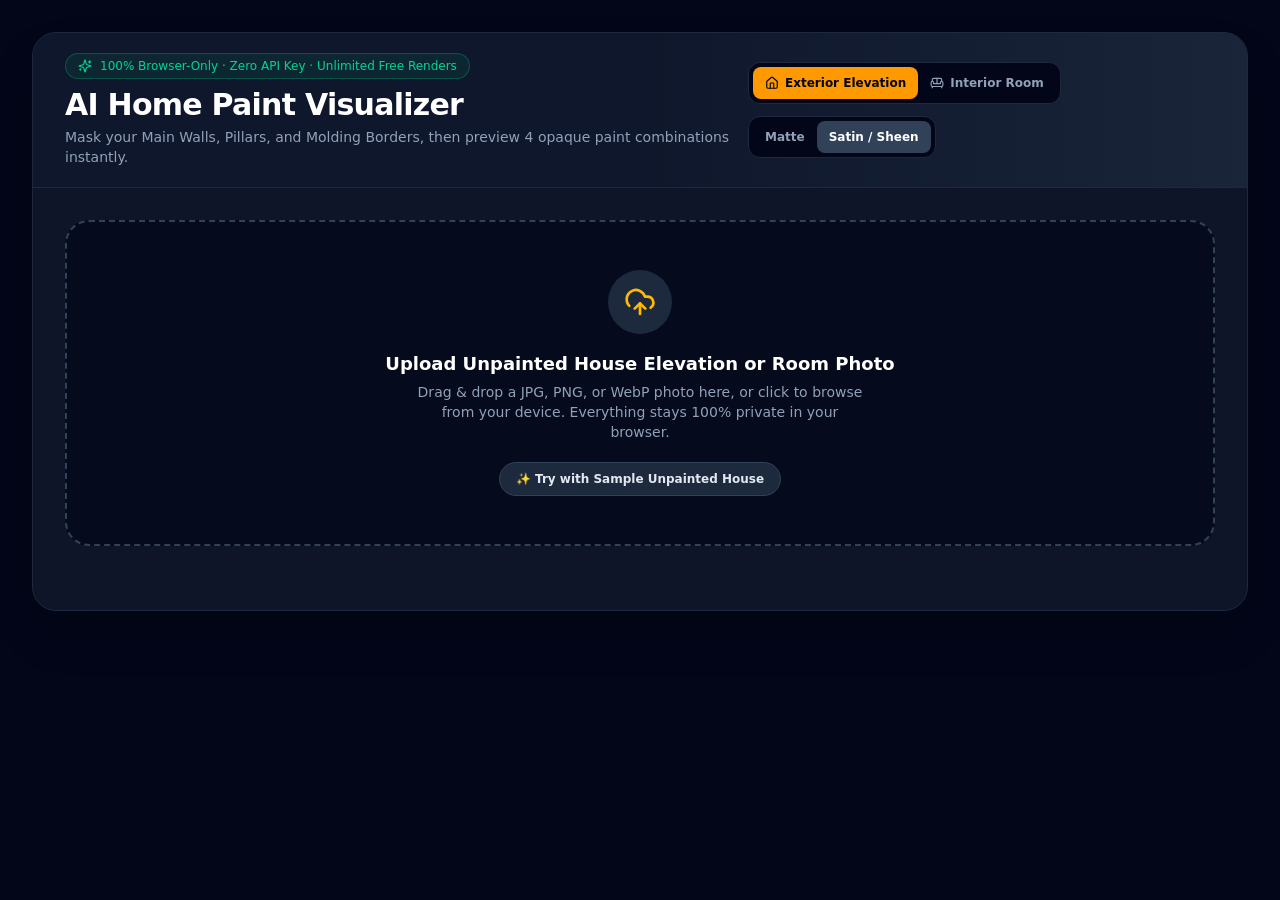
<file: krishnasaleschampa/visualizer/index.html>
<!doctype html>
<html lang="en">
  <head>
    <meta charset="UTF-8" />
    <meta name="viewport" content="width=device-width, initial-scale=1.0" />
    <title>AI Home Paint Visualizer</title>
    <link rel="stylesheet" href="./assets/index-DxfOjMJf.css">
  </head>
  <body class="bg-slate-950 text-slate-100 antialiased">
    <div id="root"></div>
    <script defer src="./assets/app.iife.js"></script>
  </body>
</html>
</file>
<file: krishnasaleschampa/visualizer/assets/index-DxfOjMJf.css>
/*! tailwindcss v4.3.5 | MIT License | https://tailwindcss.com */@layer properties{@supports (((-webkit-hyphens:none)) and (not (margin-trim:block))) or ((-moz-orient:inline) and (not (color:rgb(from red r g b)))){*,:before,:after,::backdrop{--tw-space-y-reverse:0;--tw-border-style:solid;--tw-gradient-position:initial;--tw-gradient-from:#0000;--tw-gradient-via:#0000;--tw-gradient-to:#0000;--tw-gradient-stops:initial;--tw-gradient-via-stops:initial;--tw-gradient-from-position:0%;--tw-gradient-via-position:50%;--tw-gradient-to-position:100%;--tw-font-weight:initial;--tw-tracking:initial;--tw-shadow:0 0 #0000;--tw-shadow-color:initial;--tw-shadow-alpha:100%;--tw-inset-shadow:0 0 #0000;--tw-inset-shadow-color:initial;--tw-inset-shadow-alpha:100%;--tw-ring-color:initial;--tw-ring-shadow:0 0 #0000;--tw-inset-ring-color:initial;--tw-inset-ring-shadow:0 0 #0000;--tw-ring-inset:initial;--tw-ring-offset-width:0px;--tw-ring-offset-color:#fff;--tw-ring-offset-shadow:0 0 #0000;--tw-blur:initial;--tw-brightness:initial;--tw-contrast:initial;--tw-grayscale:initial;--tw-hue-rotate:initial;--tw-invert:initial;--tw-opacity:initial;--tw-saturate:initial;--tw-sepia:initial;--tw-drop-shadow:initial;--tw-drop-shadow-color:initial;--tw-drop-shadow-alpha:100%;--tw-drop-shadow-size:initial;--tw-backdrop-blur:initial;--tw-backdrop-brightness:initial;--tw-backdrop-contrast:initial;--tw-backdrop-grayscale:initial;--tw-backdrop-hue-rotate:initial;--tw-backdrop-invert:initial;--tw-backdrop-opacity:initial;--tw-backdrop-saturate:initial;--tw-backdrop-sepia:initial}}}@layer theme{:root,:host{--font-sans:-apple-system, BlinkMacSystemFont, "Segoe UI", Roboto, "Helvetica Neue", "Noto Sans", Arial, sans-serif, "Apple Color Emoji", "Segoe UI Emoji", "Segoe UI Symbol", "Noto Color Emoji";--font-mono:ui-monospace, SFMono-Regular, Menlo, Monaco, Consolas, "Liberation Mono", "Courier New", monospace;--color-red-300:oklch(80.8% .114 19.571);--color-red-500:oklch(63.7% .237 25.331);--color-amber-300:oklch(87.9% .169 91.605);--color-amber-400:oklch(82.8% .189 84.429);--color-amber-500:oklch(76.9% .188 70.08);--color-emerald-400:oklch(76.5% .177 163.223);--color-emerald-500:oklch(69.6% .17 162.48);--color-slate-100:oklch(96.8% .007 247.896);--color-slate-200:oklch(92.9% .013 255.508);--color-slate-300:oklch(86.9% .022 252.894);--color-slate-400:oklch(70.4% .04 256.788);--color-slate-600:oklch(44.6% .043 257.281);--color-slate-700:oklch(37.2% .044 257.287);--color-slate-800:oklch(27.9% .041 260.031);--color-slate-900:oklch(20.8% .042 265.755);--color-slate-950:oklch(12.9% .042 264.695);--color-black:#000;--color-white:#fff;--spacing:.25rem;--container-xs:20rem;--container-md:28rem;--container-4xl:56rem;--container-7xl:80rem;--text-xs:.75rem;--text-xs--line-height:calc(1 / .75);--text-sm:.875rem;--text-sm--line-height:calc(1.25 / .875);--text-base:1rem;--text-base--line-height: 1.5 ;--text-lg:1.125rem;--text-lg--line-height:calc(1.75 / 1.125);--text-2xl:1.5rem;--text-2xl--line-height:calc(2 / 1.5);--text-3xl:1.875rem;--text-3xl--line-height: 1.2 ;--font-weight-medium:500;--font-weight-semibold:600;--font-weight-bold:700;--tracking-tight:-.025em;--tracking-wide:.025em;--tracking-wider:.05em;--radius-md:.375rem;--radius-lg:.5rem;--radius-xl:.75rem;--radius-2xl:1rem;--radius-3xl:1.5rem;--blur-sm:8px;--default-transition-duration:.15s;--default-transition-timing-function:cubic-bezier(.4, 0, .2, 1);--default-font-family:var(--font-sans);--default-mono-font-family:var(--font-mono)}}@layer base{*,:after,:before,::backdrop{box-sizing:border-box;border:0 solid;margin:0;padding:0}::file-selector-button{box-sizing:border-box;border:0 solid;margin:0;padding:0}html,:host{-webkit-text-size-adjust:100%;-moz-tab-size:4;tab-size:4;line-height:1.5;font-family:var(--default-font-family,-apple-system, BlinkMacSystemFont, "Segoe UI", Roboto, "Helvetica Neue", "Noto Sans", Arial, sans-serif, "Apple Color Emoji", "Segoe UI Emoji", "Segoe UI Symbol", "Noto Color Emoji");font-feature-settings:var(--default-font-feature-settings,normal);font-variation-settings:var(--default-font-variation-settings,normal);-webkit-tap-highlight-color:transparent}hr{height:0;color:inherit;border-top-width:1px}abbr:where([title]){-webkit-text-decoration:underline dotted;text-decoration:underline dotted}h1,h2,h3,h4,h5,h6{font-size:inherit;font-weight:inherit}a{color:inherit;-webkit-text-decoration:inherit;text-decoration:inherit}b,strong{font-weight:bolder}code,kbd,samp,pre{font-family:var(--default-mono-font-family,ui-monospace, SFMono-Regular, Menlo, Monaco, Consolas, "Liberation Mono", "Courier New", monospace);font-feature-settings:var(--default-mono-font-feature-settings,normal);font-variation-settings:var(--default-mono-font-variation-settings,normal);font-size:1em}small{font-size:80%}sub,sup{vertical-align:baseline;font-size:75%;line-height:0;position:relative}sub{bottom:-.25em}sup{top:-.5em}table{text-indent:0;border-color:inherit;border-collapse:collapse}:-moz-focusring:where(:not(iframe)){outline:auto}progress{vertical-align:baseline}summary{display:list-item}ol,ul,menu{list-style:none}img,svg,video,canvas,audio,iframe,embed,object{vertical-align:middle;display:block}img,video{max-width:100%;height:auto}button,input,select,optgroup,textarea{font:inherit;font-feature-settings:inherit;font-variation-settings:inherit;letter-spacing:inherit;color:inherit;opacity:1;background-color:#0000;border-radius:0}::file-selector-button{font:inherit;font-feature-settings:inherit;font-variation-settings:inherit;letter-spacing:inherit;color:inherit;opacity:1;background-color:#0000;border-radius:0}:where(select:is([multiple],[size])) optgroup{font-weight:bolder}:where(select:is([multiple],[size])) optgroup option{padding-inline-start:20px}::file-selector-button{margin-inline-end:4px}::placeholder{opacity:1}@supports (not ((-webkit-appearance:-apple-pay-button))) or (contain-intrinsic-size:1px){::placeholder{color:currentColor}@supports (color:color-mix(in lab,red,red)){::placeholder{color:color-mix(in oklab,currentcolor 50%,transparent)}}}textarea{resize:vertical}::-webkit-search-decoration{-webkit-appearance:none}::-webkit-date-and-time-value{min-height:1lh;text-align:inherit}::-webkit-datetime-edit{display:inline-flex}::-webkit-datetime-edit-fields-wrapper{padding:0}::-webkit-datetime-edit{padding-block:0}::-webkit-datetime-edit-year-field{padding-block:0}::-webkit-datetime-edit-month-field{padding-block:0}::-webkit-datetime-edit-day-field{padding-block:0}::-webkit-datetime-edit-hour-field{padding-block:0}::-webkit-datetime-edit-minute-field{padding-block:0}::-webkit-datetime-edit-second-field{padding-block:0}::-webkit-datetime-edit-millisecond-field{padding-block:0}::-webkit-datetime-edit-meridiem-field{padding-block:0}::-webkit-calendar-picker-indicator{line-height:1}:-moz-ui-invalid{box-shadow:none}button,input:where([type=button],[type=reset],[type=submit]){-webkit-appearance:button;-moz-appearance:button;appearance:button}::file-selector-button{-webkit-appearance:button;-moz-appearance:button;appearance:button}::-webkit-inner-spin-button{height:auto}::-webkit-outer-spin-button{height:auto}[hidden]:where(:not([hidden=until-found])){display:none!important}body{font-family:Inter,system-ui,-apple-system,BlinkMacSystemFont,Segoe UI,Roboto,sans-serif}}@layer components;@layer utilities{.pointer-events-none{pointer-events:none}.visible{visibility:visible}.absolute{position:absolute}.fixed{position:fixed}.relative{position:relative}.inset-0{top:0;right:0;bottom:0;left:0}.top-0{top:0}.top-3{top:calc(var(--spacing) * 3)}.right-3{right:calc(var(--spacing) * 3)}.bottom-0{bottom:0}.left-3{left:calc(var(--spacing) * 3)}.z-50{z-index:50}.mx-auto{margin-inline:auto}.mt-1{margin-top:var(--spacing)}.mt-5{margin-top:calc(var(--spacing) * 5)}.mb-2{margin-bottom:calc(var(--spacing) * 2)}.mb-4{margin-bottom:calc(var(--spacing) * 4)}.block{display:block}.flex{display:flex}.grid{display:grid}.hidden{display:none}.inline-flex{display:inline-flex}.aspect-\[16\/10\]{aspect-ratio:16/10}.h-3{height:calc(var(--spacing) * 3)}.h-3\.5{height:calc(var(--spacing) * 3.5)}.h-4{height:calc(var(--spacing) * 4)}.h-5{height:calc(var(--spacing) * 5)}.h-8{height:calc(var(--spacing) * 8)}.h-16{height:calc(var(--spacing) * 16)}.h-auto{height:auto}.h-full{height:100%}.max-h-\[540px\]{max-height:540px}.min-h-screen{min-height:100vh}.w-0\.5{width:calc(var(--spacing) * .5)}.w-3{width:calc(var(--spacing) * 3)}.w-3\.5{width:calc(var(--spacing) * 3.5)}.w-4{width:calc(var(--spacing) * 4)}.w-5{width:calc(var(--spacing) * 5)}.w-8{width:calc(var(--spacing) * 8)}.w-10{width:calc(var(--spacing) * 10)}.w-16{width:calc(var(--spacing) * 16)}.w-auto{width:auto}.w-full{width:100%}.max-w-4xl{max-width:var(--container-4xl)}.max-w-7xl{max-width:var(--container-7xl)}.max-w-full{max-width:100%}.max-w-md{max-width:var(--container-md)}.max-w-xs{max-width:var(--container-xs)}.flex-1{flex:1}.shrink-0{flex-shrink:0}.cursor-crosshair{cursor:crosshair}.cursor-pointer{cursor:pointer}.touch-none{touch-action:none}.resize{resize:both}.grid-cols-1{grid-template-columns:repeat(1,minmax(0,1fr))}.grid-cols-2{grid-template-columns:repeat(2,minmax(0,1fr))}.grid-cols-3{grid-template-columns:repeat(3,minmax(0,1fr))}.grid-cols-4{grid-template-columns:repeat(4,minmax(0,1fr))}.flex-col{flex-direction:column}.flex-wrap{flex-wrap:wrap}.items-center{align-items:center}.items-start{align-items:flex-start}.justify-between{justify-content:space-between}.justify-center{justify-content:center}.gap-1{gap:var(--spacing)}.gap-1\.5{gap:calc(var(--spacing) * 1.5)}.gap-2{gap:calc(var(--spacing) * 2)}.gap-2\.5{gap:calc(var(--spacing) * 2.5)}.gap-3{gap:calc(var(--spacing) * 3)}.gap-4{gap:calc(var(--spacing) * 4)}.gap-6{gap:calc(var(--spacing) * 6)}:where(.space-y-1\.5>:not(:last-child)){--tw-space-y-reverse:0;margin-block-start:calc(calc(var(--spacing) * 1.5) * var(--tw-space-y-reverse));margin-block-end:calc(calc(var(--spacing) * 1.5) * calc(1 - var(--tw-space-y-reverse)))}:where(.space-y-2>:not(:last-child)){--tw-space-y-reverse:0;margin-block-start:calc(calc(var(--spacing) * 2) * var(--tw-space-y-reverse));margin-block-end:calc(calc(var(--spacing) * 2) * calc(1 - var(--tw-space-y-reverse)))}:where(.space-y-2\.5>:not(:last-child)){--tw-space-y-reverse:0;margin-block-start:calc(calc(var(--spacing) * 2.5) * var(--tw-space-y-reverse));margin-block-end:calc(calc(var(--spacing) * 2.5) * calc(1 - var(--tw-space-y-reverse)))}:where(.space-y-3>:not(:last-child)){--tw-space-y-reverse:0;margin-block-start:calc(calc(var(--spacing) * 3) * var(--tw-space-y-reverse));margin-block-end:calc(calc(var(--spacing) * 3) * calc(1 - var(--tw-space-y-reverse)))}:where(.space-y-4>:not(:last-child)){--tw-space-y-reverse:0;margin-block-start:calc(calc(var(--spacing) * 4) * var(--tw-space-y-reverse));margin-block-end:calc(calc(var(--spacing) * 4) * calc(1 - var(--tw-space-y-reverse)))}:where(.space-y-5>:not(:last-child)){--tw-space-y-reverse:0;margin-block-start:calc(calc(var(--spacing) * 5) * var(--tw-space-y-reverse));margin-block-end:calc(calc(var(--spacing) * 5) * calc(1 - var(--tw-space-y-reverse)))}:where(.space-y-8>:not(:last-child)){--tw-space-y-reverse:0;margin-block-start:calc(calc(var(--spacing) * 8) * var(--tw-space-y-reverse));margin-block-end:calc(calc(var(--spacing) * 8) * calc(1 - var(--tw-space-y-reverse)))}.truncate{text-overflow:ellipsis;white-space:nowrap;overflow:hidden}.overflow-hidden{overflow:hidden}.rounded{border-radius:.25rem}.rounded-2xl{border-radius:var(--radius-2xl)}.rounded-3xl{border-radius:var(--radius-3xl)}.rounded-full{border-radius:2147483647px}.rounded-lg{border-radius:var(--radius-lg)}.rounded-md{border-radius:var(--radius-md)}.rounded-xl{border-radius:var(--radius-xl)}.border{border-style:var(--tw-border-style);border-width:1px}.border-0{border-style:var(--tw-border-style);border-width:0}.border-2{border-style:var(--tw-border-style);border-width:2px}.border-t{border-top-style:var(--tw-border-style);border-top-width:1px}.border-b{border-bottom-style:var(--tw-border-style);border-bottom-width:1px}.border-dashed{--tw-border-style:dashed;border-style:dashed}.border-amber-400{border-color:var(--color-amber-400)}.border-emerald-500\/30{border-color:#00bb7f4d}@supports (color:color-mix(in lab,red,red)){.border-emerald-500\/30{border-color:color-mix(in oklab,var(--color-emerald-500) 30%,transparent)}}.border-red-500\/30{border-color:#fb2c364d}@supports (color:color-mix(in lab,red,red)){.border-red-500\/30{border-color:color-mix(in oklab,var(--color-red-500) 30%,transparent)}}.border-slate-700{border-color:var(--color-slate-700)}.border-slate-800{border-color:var(--color-slate-800)}.border-white\/20{border-color:#fff3}@supports (color:color-mix(in lab,red,red)){.border-white\/20{border-color:color-mix(in oklab,var(--color-white) 20%,transparent)}}.bg-amber-400{background-color:var(--color-amber-400)}.bg-amber-500{background-color:var(--color-amber-500)}.bg-amber-500\/10{background-color:#f99c001a}@supports (color:color-mix(in lab,red,red)){.bg-amber-500\/10{background-color:color-mix(in oklab,var(--color-amber-500) 10%,transparent)}}.bg-black\/75{background-color:#000000bf}@supports (color:color-mix(in lab,red,red)){.bg-black\/75{background-color:color-mix(in oklab,var(--color-black) 75%,transparent)}}.bg-black\/85{background-color:#000000d9}@supports (color:color-mix(in lab,red,red)){.bg-black\/85{background-color:color-mix(in oklab,var(--color-black) 85%,transparent)}}.bg-emerald-500\/10{background-color:#00bb7f1a}@supports (color:color-mix(in lab,red,red)){.bg-emerald-500\/10{background-color:color-mix(in oklab,var(--color-emerald-500) 10%,transparent)}}.bg-red-500\/10{background-color:#fb2c361a}@supports (color:color-mix(in lab,red,red)){.bg-red-500\/10{background-color:color-mix(in oklab,var(--color-red-500) 10%,transparent)}}.bg-slate-700{background-color:var(--color-slate-700)}.bg-slate-800{background-color:var(--color-slate-800)}.bg-slate-900{background-color:var(--color-slate-900)}.bg-slate-900\/95{background-color:#0f172bf2}@supports (color:color-mix(in lab,red,red)){.bg-slate-900\/95{background-color:color-mix(in oklab,var(--color-slate-900) 95%,transparent)}}.bg-slate-950{background-color:var(--color-slate-950)}.bg-slate-950\/70{background-color:#020618b3}@supports (color:color-mix(in lab,red,red)){.bg-slate-950\/70{background-color:color-mix(in oklab,var(--color-slate-950) 70%,transparent)}}.bg-slate-950\/80{background-color:#020618cc}@supports (color:color-mix(in lab,red,red)){.bg-slate-950\/80{background-color:color-mix(in oklab,var(--color-slate-950) 80%,transparent)}}.bg-transparent{background-color:#0000}.bg-gradient-to-r{--tw-gradient-position:to right in oklab;background-image:linear-gradient(var(--tw-gradient-stops))}.from-amber-400{--tw-gradient-from:var(--color-amber-400);--tw-gradient-stops:var(--tw-gradient-via-stops,var(--tw-gradient-position), var(--tw-gradient-from) var(--tw-gradient-from-position), var(--tw-gradient-to) var(--tw-gradient-to-position))}.from-slate-900{--tw-gradient-from:var(--color-slate-900);--tw-gradient-stops:var(--tw-gradient-via-stops,var(--tw-gradient-position), var(--tw-gradient-from) var(--tw-gradient-from-position), var(--tw-gradient-to) var(--tw-gradient-to-position))}.via-slate-900{--tw-gradient-via:var(--color-slate-900);--tw-gradient-via-stops:var(--tw-gradient-position), var(--tw-gradient-from) var(--tw-gradient-from-position), var(--tw-gradient-via) var(--tw-gradient-via-position), var(--tw-gradient-to) var(--tw-gradient-to-position);--tw-gradient-stops:var(--tw-gradient-via-stops)}.to-amber-500{--tw-gradient-to:var(--color-amber-500);--tw-gradient-stops:var(--tw-gradient-via-stops,var(--tw-gradient-position), var(--tw-gradient-from) var(--tw-gradient-from-position), var(--tw-gradient-to) var(--tw-gradient-to-position))}.to-slate-800\/80{--tw-gradient-to:#1d293dcc}@supports (color:color-mix(in lab,red,red)){.to-slate-800\/80{--tw-gradient-to:color-mix(in oklab, var(--color-slate-800) 80%, transparent)}}.to-slate-800\/80{--tw-gradient-stops:var(--tw-gradient-via-stops,var(--tw-gradient-position), var(--tw-gradient-from) var(--tw-gradient-from-position), var(--tw-gradient-to) var(--tw-gradient-to-position))}.object-contain{object-fit:contain}.object-cover{object-fit:cover}.p-1{padding:var(--spacing)}.p-1\.5{padding:calc(var(--spacing) * 1.5)}.p-2{padding:calc(var(--spacing) * 2)}.p-3{padding:calc(var(--spacing) * 3)}.p-3\.5{padding:calc(var(--spacing) * 3.5)}.p-4{padding:calc(var(--spacing) * 4)}.p-5{padding:calc(var(--spacing) * 5)}.p-6{padding:calc(var(--spacing) * 6)}.p-12{padding:calc(var(--spacing) * 12)}.px-2{padding-inline:calc(var(--spacing) * 2)}.px-2\.5{padding-inline:calc(var(--spacing) * 2.5)}.px-3{padding-inline:calc(var(--spacing) * 3)}.px-3\.5{padding-inline:calc(var(--spacing) * 3.5)}.px-4{padding-inline:calc(var(--spacing) * 4)}.px-5{padding-inline:calc(var(--spacing) * 5)}.px-6{padding-inline:calc(var(--spacing) * 6)}.py-0\.5{padding-block:calc(var(--spacing) * .5)}.py-1{padding-block:var(--spacing)}.py-1\.5{padding-block:calc(var(--spacing) * 1.5)}.py-2{padding-block:calc(var(--spacing) * 2)}.py-2\.5{padding-block:calc(var(--spacing) * 2.5)}.py-3\.5{padding-block:calc(var(--spacing) * 3.5)}.py-4{padding-block:calc(var(--spacing) * 4)}.py-5{padding-block:calc(var(--spacing) * 5)}.py-8{padding-block:calc(var(--spacing) * 8)}.pt-1{padding-top:var(--spacing)}.pt-6{padding-top:calc(var(--spacing) * 6)}.text-center{text-align:center}.text-left{text-align:left}.font-mono{font-family:var(--font-mono)}.text-2xl{font-size:var(--text-2xl);line-height:var(--tw-leading,var(--text-2xl--line-height))}.text-base{font-size:var(--text-base);line-height:var(--tw-leading,var(--text-base--line-height))}.text-lg{font-size:var(--text-lg);line-height:var(--tw-leading,var(--text-lg--line-height))}.text-sm{font-size:var(--text-sm);line-height:var(--tw-leading,var(--text-sm--line-height))}.text-xs{font-size:var(--text-xs);line-height:var(--tw-leading,var(--text-xs--line-height))}.text-\[10px\]{font-size:10px}.text-\[11px\]{font-size:11px}.font-bold{--tw-font-weight:var(--font-weight-bold);font-weight:var(--font-weight-bold)}.font-medium{--tw-font-weight:var(--font-weight-medium);font-weight:var(--font-weight-medium)}.font-semibold{--tw-font-weight:var(--font-weight-semibold);font-weight:var(--font-weight-semibold)}.tracking-tight{--tw-tracking:var(--tracking-tight);letter-spacing:var(--tracking-tight)}.tracking-wide{--tw-tracking:var(--tracking-wide);letter-spacing:var(--tracking-wide)}.tracking-wider{--tw-tracking:var(--tracking-wider);letter-spacing:var(--tracking-wider)}.text-amber-300\/90{color:#ffd236e6}@supports (color:color-mix(in lab,red,red)){.text-amber-300\/90{color:color-mix(in oklab,var(--color-amber-300) 90%,transparent)}}.text-amber-400{color:var(--color-amber-400)}.text-emerald-400{color:var(--color-emerald-400)}.text-red-300{color:var(--color-red-300)}.text-slate-100{color:var(--color-slate-100)}.text-slate-200{color:var(--color-slate-200)}.text-slate-300{color:var(--color-slate-300)}.text-slate-400{color:var(--color-slate-400)}.text-slate-950{color:var(--color-slate-950)}.text-white{color:var(--color-white)}.capitalize{text-transform:capitalize}.uppercase{text-transform:uppercase}.antialiased{-webkit-font-smoothing:antialiased;-moz-osx-font-smoothing:grayscale}.accent-amber-400{accent-color:var(--color-amber-400)}.shadow{--tw-shadow:0 1px 3px 0 var(--tw-shadow-color,#0000001a), 0 1px 2px -1px var(--tw-shadow-color,#0000001a);box-shadow:var(--tw-inset-shadow),var(--tw-inset-ring-shadow),var(--tw-ring-offset-shadow),var(--tw-ring-shadow),var(--tw-shadow)}.shadow-2xl{--tw-shadow:0 25px 50px -12px var(--tw-shadow-color,#00000040);box-shadow:var(--tw-inset-shadow),var(--tw-inset-ring-shadow),var(--tw-ring-offset-shadow),var(--tw-ring-shadow),var(--tw-shadow)}.shadow-lg{--tw-shadow:0 10px 15px -3px var(--tw-shadow-color,#0000001a), 0 4px 6px -4px var(--tw-shadow-color,#0000001a);box-shadow:var(--tw-inset-shadow),var(--tw-inset-ring-shadow),var(--tw-ring-offset-shadow),var(--tw-ring-shadow),var(--tw-shadow)}.shadow-amber-500\/20{--tw-shadow-color:#f99c0033}@supports (color:color-mix(in lab,red,red)){.shadow-amber-500\/20{--tw-shadow-color:color-mix(in oklab, color-mix(in oklab, var(--color-amber-500) 20%, transparent) var(--tw-shadow-alpha), transparent)}}.blur{--tw-blur:blur(8px);filter:var(--tw-blur, ) var(--tw-brightness, ) var(--tw-contrast, ) var(--tw-grayscale, ) var(--tw-hue-rotate, ) var(--tw-invert, ) var(--tw-saturate, ) var(--tw-sepia, ) var(--tw-drop-shadow, )}.backdrop-blur-sm{--tw-backdrop-blur:blur(var(--blur-sm));-webkit-backdrop-filter:var(--tw-backdrop-blur, ) var(--tw-backdrop-brightness, ) var(--tw-backdrop-contrast, ) var(--tw-backdrop-grayscale, ) var(--tw-backdrop-hue-rotate, ) var(--tw-backdrop-invert, ) var(--tw-backdrop-opacity, ) var(--tw-backdrop-saturate, ) var(--tw-backdrop-sepia, );backdrop-filter:var(--tw-backdrop-blur, ) var(--tw-backdrop-brightness, ) var(--tw-backdrop-contrast, ) var(--tw-backdrop-grayscale, ) var(--tw-backdrop-hue-rotate, ) var(--tw-backdrop-invert, ) var(--tw-backdrop-opacity, ) var(--tw-backdrop-saturate, ) var(--tw-backdrop-sepia, )}.transition{transition-property:color,background-color,border-color,outline-color,text-decoration-color,fill,stroke,--tw-gradient-from,--tw-gradient-via,--tw-gradient-to,opacity,box-shadow,transform,translate,scale,rotate,filter,-webkit-backdrop-filter,backdrop-filter,display,content-visibility,overlay,pointer-events;transition-timing-function:var(--tw-ease,var(--default-transition-timing-function));transition-duration:var(--tw-duration,var(--default-transition-duration))}.transition\!{transition-property:color,background-color,border-color,outline-color,text-decoration-color,fill,stroke,--tw-gradient-from,--tw-gradient-via,--tw-gradient-to,opacity,box-shadow,transform,translate,scale,rotate,filter,-webkit-backdrop-filter,backdrop-filter,display,content-visibility,overlay,pointer-events!important;transition-timing-function:var(--tw-ease,var(--default-transition-timing-function))!important;transition-duration:var(--tw-duration,var(--default-transition-duration))!important}.transition-all{transition-property:all;transition-timing-function:var(--tw-ease,var(--default-transition-timing-function));transition-duration:var(--tw-duration,var(--default-transition-duration))}.transition-colors{transition-property:color,background-color,border-color,outline-color,text-decoration-color,fill,stroke,--tw-gradient-from,--tw-gradient-via,--tw-gradient-to;transition-timing-function:var(--tw-ease,var(--default-transition-timing-function));transition-duration:var(--tw-duration,var(--default-transition-duration))}.select-none{-webkit-user-select:none;user-select:none}@media(hover:hover){.hover\:border-amber-500\/60:hover{border-color:#f99c0099}@supports (color:color-mix(in lab,red,red)){.hover\:border-amber-500\/60:hover{border-color:color-mix(in oklab,var(--color-amber-500) 60%,transparent)}}.hover\:border-slate-600:hover{border-color:var(--color-slate-600)}.hover\:border-slate-700:hover{border-color:var(--color-slate-700)}.hover\:bg-amber-400:hover{background-color:var(--color-amber-400)}.hover\:bg-amber-500\/20:hover{background-color:#f99c0033}@supports (color:color-mix(in lab,red,red)){.hover\:bg-amber-500\/20:hover{background-color:color-mix(in oklab,var(--color-amber-500) 20%,transparent)}}.hover\:bg-red-500\/20:hover{background-color:#fb2c3633}@supports (color:color-mix(in lab,red,red)){.hover\:bg-red-500\/20:hover{background-color:color-mix(in oklab,var(--color-red-500) 20%,transparent)}}.hover\:bg-slate-700:hover{background-color:var(--color-slate-700)}.hover\:from-amber-300:hover{--tw-gradient-from:var(--color-amber-300);--tw-gradient-stops:var(--tw-gradient-via-stops,var(--tw-gradient-position), var(--tw-gradient-from) var(--tw-gradient-from-position), var(--tw-gradient-to) var(--tw-gradient-to-position))}.hover\:to-amber-400:hover{--tw-gradient-to:var(--color-amber-400);--tw-gradient-stops:var(--tw-gradient-via-stops,var(--tw-gradient-position), var(--tw-gradient-from) var(--tw-gradient-from-position), var(--tw-gradient-to) var(--tw-gradient-to-position))}.hover\:text-amber-300:hover{color:var(--color-amber-300)}.hover\:text-white:hover{color:var(--color-white)}}.disabled\:opacity-40:disabled{opacity:.4}@media(min-width:40rem){.sm\:p-5{padding:calc(var(--spacing) * 5)}.sm\:p-8{padding:calc(var(--spacing) * 8)}.sm\:px-6{padding-inline:calc(var(--spacing) * 6)}.sm\:px-8{padding-inline:calc(var(--spacing) * 8)}.sm\:text-3xl{font-size:var(--text-3xl);line-height:var(--tw-leading,var(--text-3xl--line-height))}}@media(min-width:48rem){.md\:grid-cols-2{grid-template-columns:repeat(2,minmax(0,1fr))}.md\:flex-row{flex-direction:row}.md\:items-center{align-items:center}}@media(min-width:64rem){.lg\:col-span-4{grid-column:span 4/span 4}.lg\:col-span-8{grid-column:span 8/span 8}.lg\:grid-cols-12{grid-template-columns:repeat(12,minmax(0,1fr))}.lg\:px-8{padding-inline:calc(var(--spacing) * 8)}}}@property --tw-space-y-reverse{syntax:"*";inherits:false;initial-value:0}@property --tw-border-style{syntax:"*";inherits:false;initial-value:solid}@property --tw-gradient-position{syntax:"*";inherits:false}@property --tw-gradient-from{syntax:"<color>";inherits:false;initial-value:#0000}@property --tw-gradient-via{syntax:"<color>";inherits:false;initial-value:#0000}@property --tw-gradient-to{syntax:"<color>";inherits:false;initial-value:#0000}@property --tw-gradient-stops{syntax:"*";inherits:false}@property --tw-gradient-via-stops{syntax:"*";inherits:false}@property --tw-gradient-from-position{syntax:"<length-percentage>";inherits:false;initial-value:0%}@property --tw-gradient-via-position{syntax:"<length-percentage>";inherits:false;initial-value:50%}@property --tw-gradient-to-position{syntax:"<length-percentage>";inherits:false;initial-value:100%}@property --tw-font-weight{syntax:"*";inherits:false}@property --tw-tracking{syntax:"*";inherits:false}@property --tw-shadow{syntax:"*";inherits:false;initial-value:0 0 #0000}@property --tw-shadow-color{syntax:"*";inherits:false}@property --tw-shadow-alpha{syntax:"<percentage>";inherits:false;initial-value:100%}@property --tw-inset-shadow{syntax:"*";inherits:false;initial-value:0 0 #0000}@property --tw-inset-shadow-color{syntax:"*";inherits:false}@property --tw-inset-shadow-alpha{syntax:"<percentage>";inherits:false;initial-value:100%}@property --tw-ring-color{syntax:"*";inherits:false}@property --tw-ring-shadow{syntax:"*";inherits:false;initial-value:0 0 #0000}@property --tw-inset-ring-color{syntax:"*";inherits:false}@property --tw-inset-ring-shadow{syntax:"*";inherits:false;initial-value:0 0 #0000}@property --tw-ring-inset{syntax:"*";inherits:false}@property --tw-ring-offset-width{syntax:"<length>";inherits:false;initial-value:0}@property --tw-ring-offset-color{syntax:"*";inherits:false;initial-value:#fff}@property --tw-ring-offset-shadow{syntax:"*";inherits:false;initial-value:0 0 #0000}@property --tw-blur{syntax:"*";inherits:false}@property --tw-brightness{syntax:"*";inherits:false}@property --tw-contrast{syntax:"*";inherits:false}@property --tw-grayscale{syntax:"*";inherits:false}@property --tw-hue-rotate{syntax:"*";inherits:false}@property --tw-invert{syntax:"*";inherits:false}@property --tw-opacity{syntax:"*";inherits:false}@property --tw-saturate{syntax:"*";inherits:false}@property --tw-sepia{syntax:"*";inherits:false}@property --tw-drop-shadow{syntax:"*";inherits:false}@property --tw-drop-shadow-color{syntax:"*";inherits:false}@property --tw-drop-shadow-alpha{syntax:"<percentage>";inherits:false;initial-value:100%}@property --tw-drop-shadow-size{syntax:"*";inherits:false}@property --tw-backdrop-blur{syntax:"*";inherits:false}@property --tw-backdrop-brightness{syntax:"*";inherits:false}@property --tw-backdrop-contrast{syntax:"*";inherits:false}@property --tw-backdrop-grayscale{syntax:"*";inherits:false}@property --tw-backdrop-hue-rotate{syntax:"*";inherits:false}@property --tw-backdrop-invert{syntax:"*";inherits:false}@property --tw-backdrop-opacity{syntax:"*";inherits:false}@property --tw-backdrop-saturate{syntax:"*";inherits:false}@property --tw-backdrop-sepia{syntax:"*";inherits:false}
</file>
